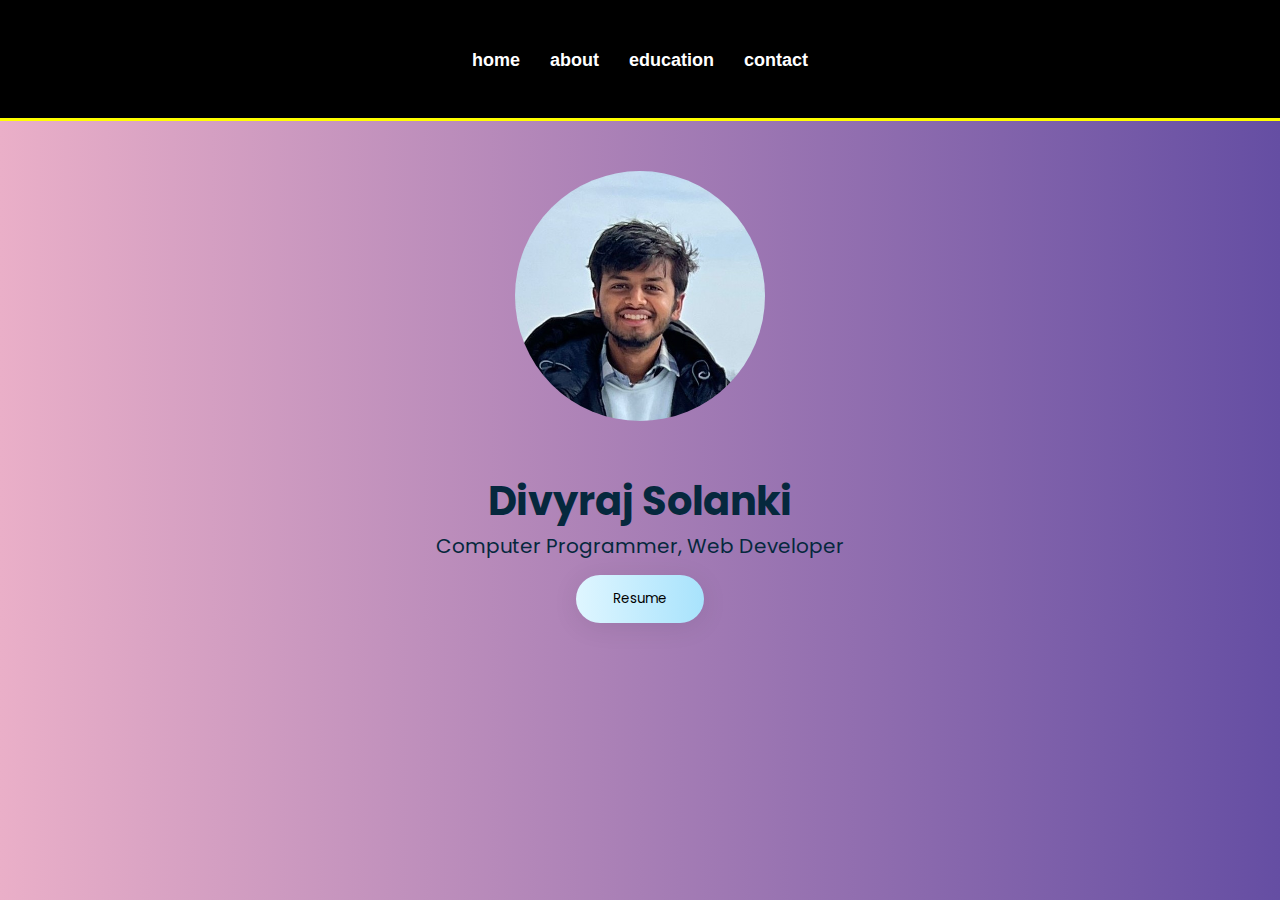
<file: index.html>
<!DOCTYPE html>
<html lang="en">
    <head>
        <meta name="viewport" content="with=device-width, initial-scale=1.0">
        <meta name="author" content="Ayush Prasai" />
        <title>home</title>
        <link rel="stylesheet" href="Style.css">
        <link rel="preconnect" href="https://fonts.googleapis.com">
<link rel="preconnect" href="https://fonts.gstatic.com" crossorigin>
<link href="https://fonts.googleapis.com/css2?family=Bangers&family=Press+Start+2P&display=swap" rel="stylesheet">
<link rel="preconnect" href="https://fonts.googleapis.com">
<link rel="preconnect" href="https://fonts.gstatic.com" crossorigin>
<link href="https://fonts.googleapis.com/css2?family=Poppins:wght@300;400;600&display=swap" rel="stylesheet">
    </head>
    <body>
        <header class="header">
            <nav class="navigation">
                <ul>
                    <li><a href="index.html">home</a></li>
                    <li><a href="About.html">about</a></li>
                    <li><a href="Goals.html">education</a></li>
                    <li><a href="Contact.html">contact</a></li>
                </ul>
            </nav>   
        </header>
        <section class="content">
        <div class="Image">
            <a><img src="IMG_1056.JPG" alt="dvyrj" class="image"></a>
        </div>
        <section class="Intro">
            <h1>Divyraj Solanki</h1>
            <p>Computer Programmer, Web Developer</p>
            </section>
            <br>
            <div class="Nav"><a href="https://my.indeed.com/p/divyrajs-sgmj6nl" download="GFG">
                <button class="button" type="button">Resume</button>
                </a>
            </div>
              
                 
                    
                 
            
        </section> 
    </body>
</html>
</file>
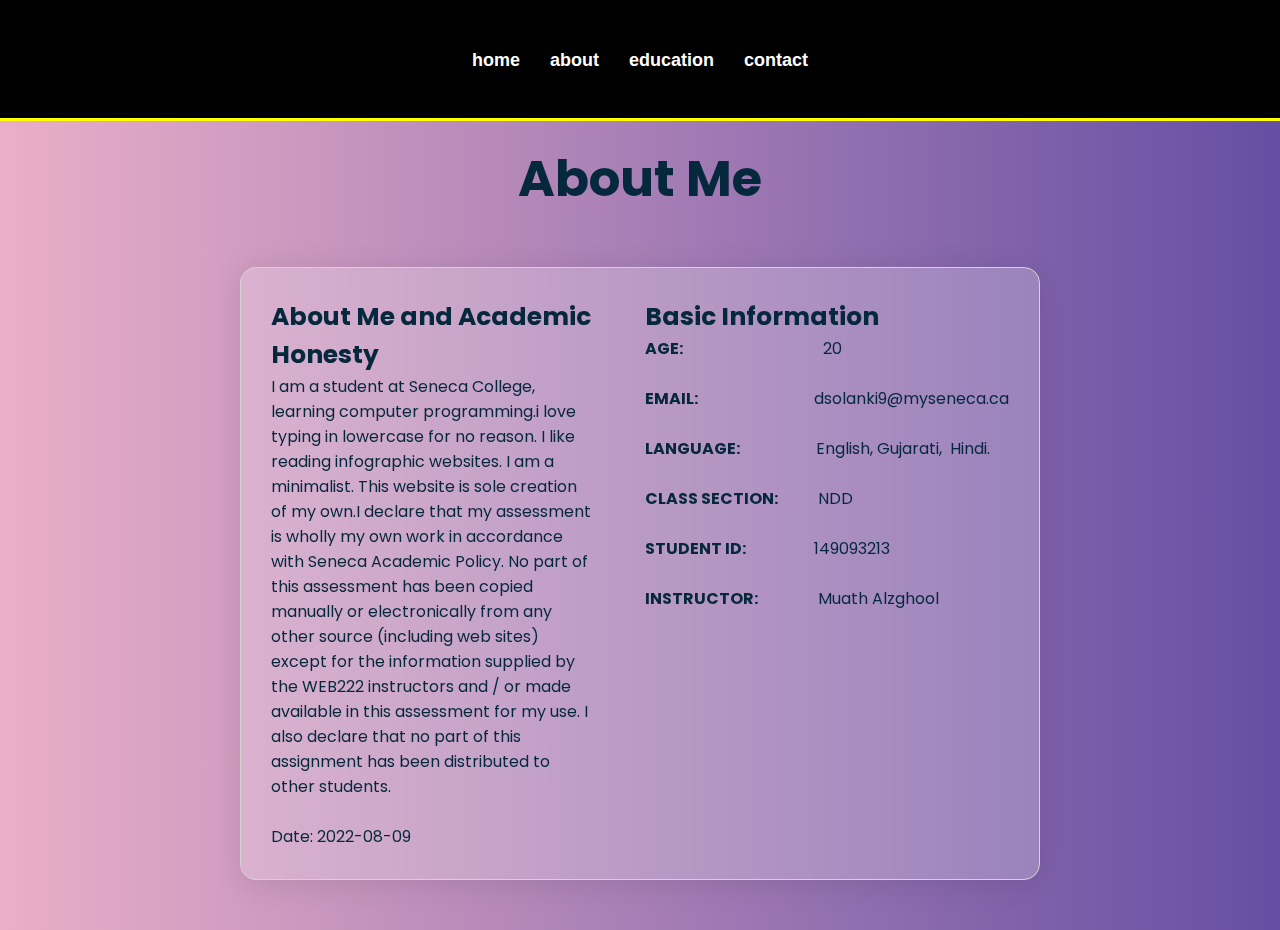
<file: About.html>
<!DOCTYPE html>
<html lang="en">
    <head>
        <meta name="viewport" content="with=device-width, initial-scale=1.0">
        <meta name="author" content="Divyraj Solanki" />
        <title>About</title>
        <link rel="stylesheet" href="Style.css"><link rel="preconnect" href="https://fonts.googleapis.com">
        <link rel="preconnect" href="https://fonts.gstatic.com" crossorigin>
        <link href="https://fonts.googleapis.com/css2?family=Bangers&family=Press+Start+2P&display=swap" rel="stylesheet">
        <link rel="preconnect" href="https://fonts.googleapis.com">
<link rel="preconnect" href="https://fonts.gstatic.com" crossorigin>
<link href="https://fonts.googleapis.com/css2?family=Poppins:wght@300;400;600&display=swap" rel="stylesheet">

    </head>
    <body>
        <header class="header">
            <nav class="navigation">
                <ul>
                    <li><a href="index.html">home</a></li>
                    <li><a href="About.html">about</a></li>
                    <li><a href="Goals.html">education</a></li>
                    <li><a href="Contact.html">contact</a></li>
                </ul>
            </nav>   
        </header>

        <div class="education"><h1>About Me</h1></div>

        <section class="content">
            <section class="About">
                <div class="Academic_intregety">
                    <h3>About Me and Academic Honesty</h3>
                    <p>I am a student at Seneca College, learning computer programming.i love typing in lowercase for no reason. I like reading infographic websites. I am a minimalist. This website is sole creation of my own.I declare that my assessment is wholly my own work in accordance with Seneca Academic Policy. No part of this assessment has been copied manually or electronically from any other source (including web sites) except for the information supplied by the WEB222 instructors and / or made available in this assessment for my use. I also declare that no part of this assignment has been distributed to other students.</p>
                    <br>
                    <p>Date: 2022-08-09</p>
                </div>
                <div class="Basic">
                    <h3>Basic Information</h3>
                    <p><b>AGE:</b>&nbsp;&nbsp;&nbsp;&nbsp;&nbsp;&nbsp;&nbsp;&nbsp;&nbsp;&nbsp;&nbsp;&nbsp;&nbsp;&nbsp;&nbsp;&nbsp;&nbsp;&nbsp;&nbsp;&nbsp;&nbsp;&nbsp;&nbsp;&nbsp;&nbsp;&nbsp;&nbsp;&nbsp;&nbsp;&nbsp;&nbsp;&nbsp;&nbsp;&nbsp; 20</p><br>
                    <p><b>EMAIL:</b>&nbsp;&nbsp;&nbsp;&nbsp;&nbsp;&nbsp;&nbsp;&nbsp;&nbsp;&nbsp;&nbsp;&nbsp;&nbsp;&nbsp;&nbsp;&nbsp;&nbsp;&nbsp;&nbsp;&nbsp;&nbsp;&nbsp;&nbsp;&nbsp;&nbsp;&nbsp;&nbsp;&nbsp;&nbsp;dsolanki9@myseneca.ca</p><br>
                    <p><b>LANGUAGE:</b>&nbsp;&nbsp;&nbsp;&nbsp;&nbsp;&nbsp;&nbsp;&nbsp;&nbsp;&nbsp;&nbsp;&nbsp;&nbsp;&nbsp;&nbsp;&nbsp;&nbsp;&nbsp;&nbsp;English,&nbsp;Gujarati,&nbsp;&nbsp;Hindi.</p><br>
                    <p><b>CLASS SECTION:</b>&nbsp;&nbsp;&nbsp;&nbsp;&nbsp;&nbsp;&nbsp;&nbsp;&nbsp;&nbsp;NDD</p><br>
                    <p><b>STUDENT ID:</b>&nbsp;&nbsp;&nbsp;&nbsp;&nbsp;&nbsp;&nbsp;&nbsp;&nbsp;&nbsp;&nbsp;&nbsp;&nbsp;&nbsp;&nbsp;&nbsp;&nbsp;149093213</p><br>
                    <p><b>INSTRUCTOR:</b>&nbsp;&nbsp;&nbsp;&nbsp;&nbsp;&nbsp;&nbsp;&nbsp;&nbsp;&nbsp;&nbsp;&nbsp;&nbsp;&nbsp;&nbsp;Muath Alzghool</p><br>
                </div>
            </section>

          
        </section>
    </body>
</html>
</file>
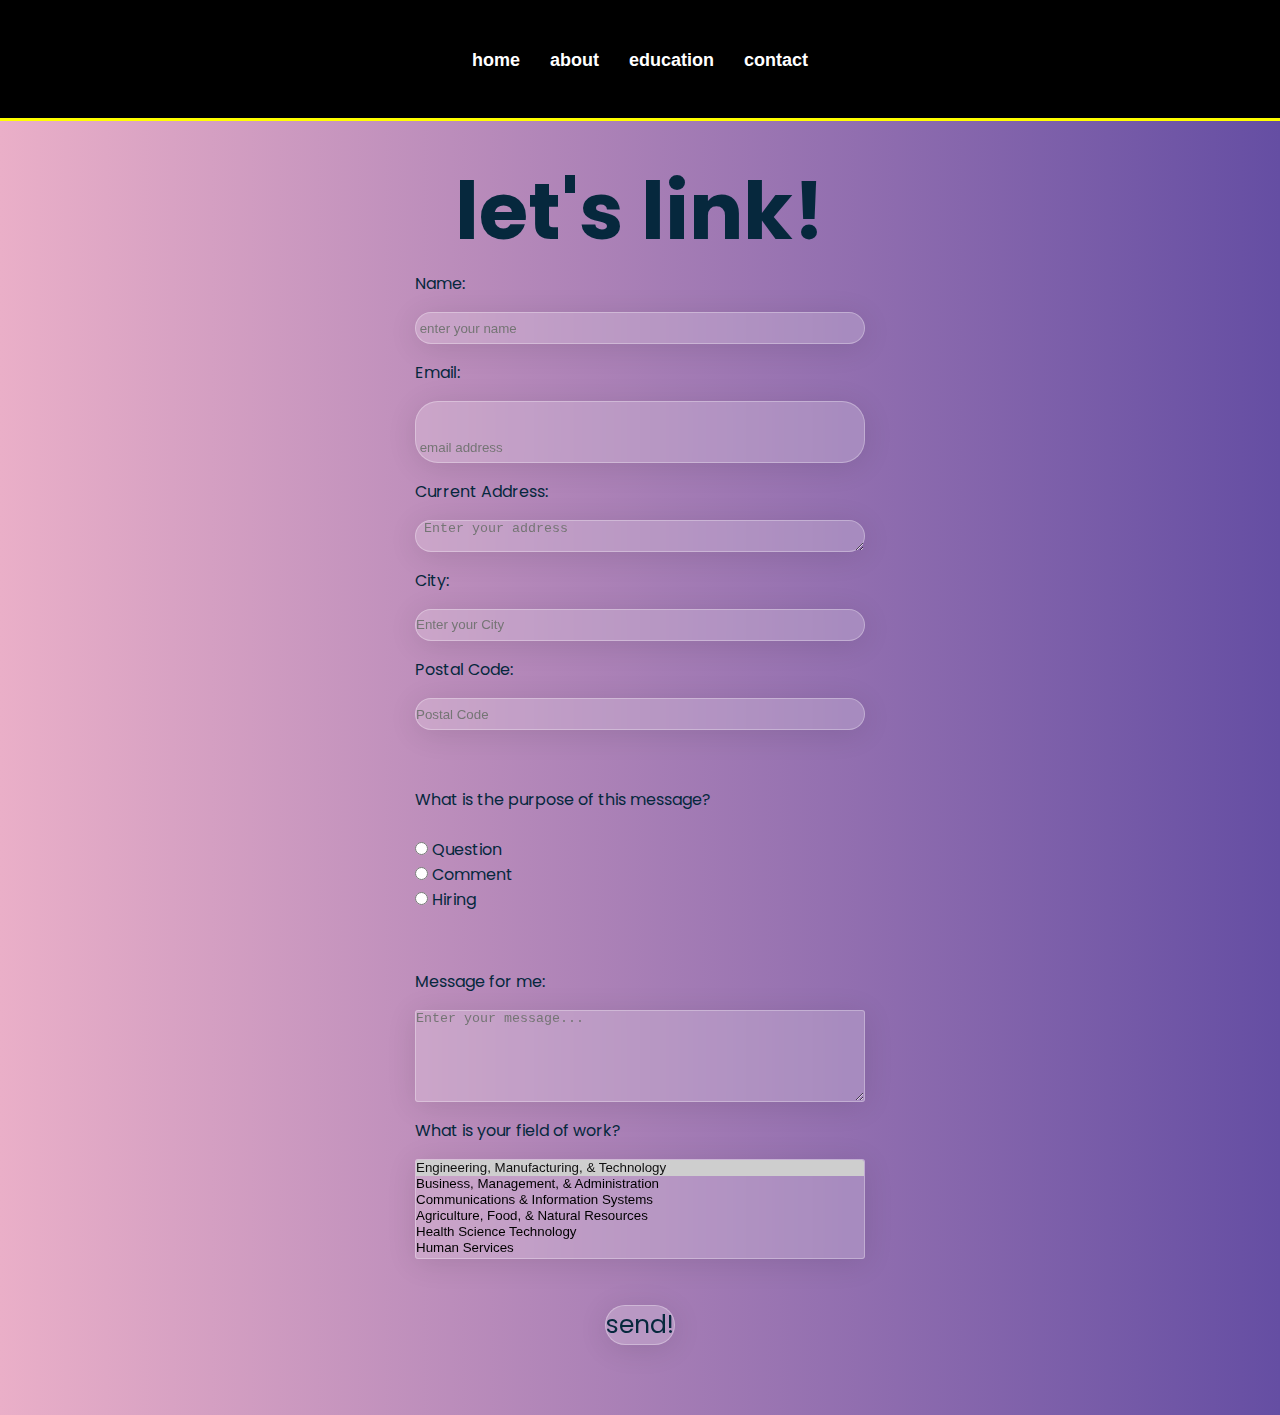
<file: Contact.html>
<!DOCTYPE html>
<html lang="en">
    <head>
        <meta name="viewport" content="width=device-width, initial-scale=1">
        <meta name="author" content="Divyraj Solanki" />
        <title>Goals</title>
        <link rel="stylesheet" href="Style.css">
        <link rel="preconnect" href="https://fonts.googleapis.com">
<link rel="preconnect" href="https://fonts.gstatic.com" crossorigin>
<link href="https://fonts.googleapis.com/css2?family=Bangers&family=Press+Start+2P&display=swap" rel="stylesheet">
<link rel="preconnect" href="https://fonts.googleapis.com">
<link rel="preconnect" href="https://fonts.gstatic.com" crossorigin>
<link href="https://fonts.googleapis.com/css2?family=Poppins:wght@300;400;600&display=swap" rel="stylesheet">
    </head>
    <body>
        <header class="header">
            <nav class="navigation">
                <ul>
                    <li><a href="index.html">home</a></li>
                    <li><a href="About.html">about</a></li>
                    <li><a href="Goals.html">education</a></li>
                    <li><a href="Contact.html">contact</a></li>
                </ul>
            </nav>   
        </header>
        <h1 class="link">let's link!</h1>
        <section class="Form">
            


            <div class="contact-content">
                <form action="https://httpbin.org/post" class="contact-form" id="contact-form" method="POST">
                    <label for="name">Name:</label>
                    <input type="text" id="name" name="name" placeholder=" enter your name" class="name format">

                    <label for="email">Email:</label>
                    <input type="text" name="email" id="email" placeholder=" email address" class="email format">

                    <label for="address">Current Address:</label>
                    <textarea name="address" id="address" cols="30" rows="2" placeholder=" Enter your address" class="address"></textarea>

                    <label for="name">City:</label>
                    <input class="format" type="text" id="city" name="city" list="suggestions" placeholder="Enter your City">
                    <datalist id="suggestions">
                        <option label="Barrie" value="Barrie"></option>
                        <option label="Calgary" value="Calgary"></option>
                        <option label="Chibougamau" value="Chibougamau"></option>
                        <option label="Edmonton" value="Edmonton"></option>
                        <option label="Hamilton" value="Hamilton"></option>
                        <option label="Ottawa" value="Ottawa"></option>
                        <option label="Montreal" value="Montreal"></option>
                        <option label="Scarborough" value="Scarborough"></option>
                        <option label="Toronto" value="Toronto"></option>
                        <option label="Vancouver" value="Vancouver"></option>
                        <option label="Winnipeg" value="Winnipeg"></option>
                    </datalist>

                    <label for="pCode">Postal Code:</label>
                    <input name="Postal_Code" type="text" id="pCode" class="format" placeholder="Postal Code">

                    <br>
                    <div class="radio-btns">
                        <label for="purpose">What is the purpose of this message?</label><br><br>
                        <input type="radio" id="question" name="purpose" value="question">
                        <label for="question">Question</label><br>
                        <input type="radio" id="comment" name="purpose" value="comment">
                        <label for="comment">Comment</label><br>
                        <input type="radio" id="hiring" name="purpose" value="hiring">
                        <label for="hiring">Hiring</label>
                    </div>
                    <br>

                    <label for="message">Message for me:</label>
                    <textarea name="message" id="message" cols="30" rows="5" placeholder="Enter your message..." class="address"></textarea>

                    <label for="field">What is your field of work?</label>
                    <select name="field" id="field" size="5">
                        <option value="Engineering, Manufacturing, &amp; Technology" selected="">Engineering, Manufacturing, &amp; Technology</option>
                        <option value="Business, Management, &amp; Administration">Business, Management, &amp; Administration</option>
                        <option value="Communications &amp; Information Systems">Communications &amp; Information Systems</option>
                        <option value="Agriculture, Food, &amp; Natural Resources">Agriculture, Food, &amp; Natural Resources</option>
                        <option value="Health Science Technology">Health Science Technology</option>
                        <option value="Human Services">Human Services</option>
                        <option value="Other">Other</option>
                     </select>                       

                     <div class="submit">
                        <input name="submit" id="send" type="submit" value="send!">
                    </div>
                    <div id="error"></div>
                </form>
            </div>
        </section>
    </body>
</html>
</file>
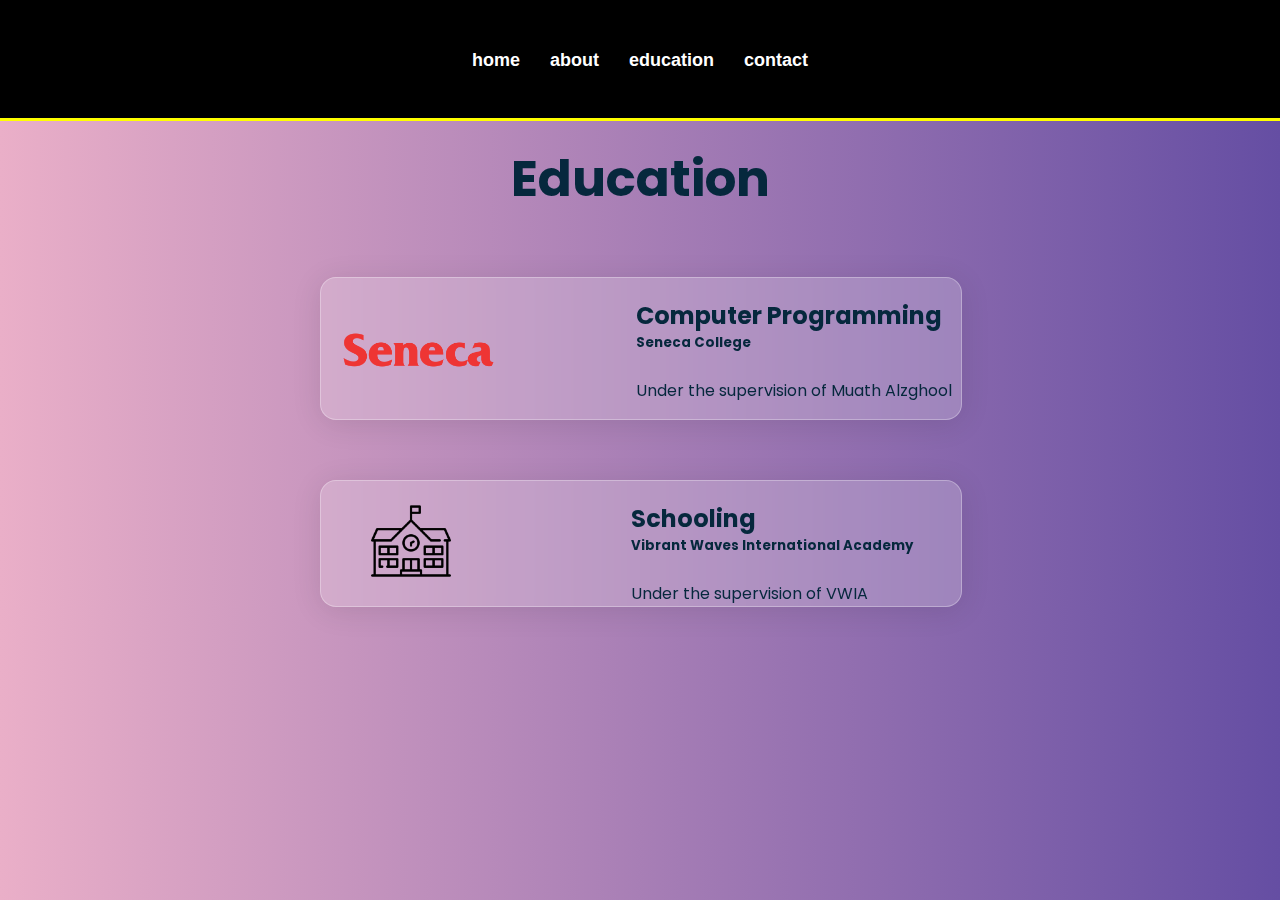
<file: Goals.html>
<!DOCTYPE html>
<html lang="en">
    <head>
        <meta name="viewport" content="width=device-width, initial-scale=1">
        <meta name="author" content="Divyraj Solanki" />
        <title>Goals</title>
        <link rel="stylesheet" href="Style.css">
        <link rel="preconnect" href="https://fonts.googleapis.com">
<link rel="preconnect" href="https://fonts.gstatic.com" crossorigin>
<link href="https://fonts.googleapis.com/css2?family=Bangers&family=Press+Start+2P&display=swap" rel="stylesheet">
<link rel="preconnect" href="https://fonts.googleapis.com">
<link rel="preconnect" href="https://fonts.gstatic.com" crossorigin>
<link href="https://fonts.googleapis.com/css2?family=Poppins:wght@300;400;600&display=swap" rel="stylesheet">
    </head>
    <body>
        <header class="header">
            <nav class="navigation">
                <ul>
                    <li><a href="index.html">home</a></li>
                    <li><a href="About.html">about</a></li>
                    <li><a href="Goals.html">education</a></li>
                    <li><a href="Contact.html">contact</a></li>
                </ul>
            </nav>   
        </header>

        
        <div class="education"><h1>Education</h1></div>
      
        <div class="snc-div">
            <div class="snc-img">
                <img src="Seneca_College-Logo.wine.png" alt="snc-clg" height="130px">
            </div>
            <div class="snc-text"><h2>Computer Programming</h2>
                <h5>Seneca College</h5><br>
                <p>Under the supervision of Muath Alzghool</p></div>
        </div>
       
        <div class="snc-div">
            <div class="skl-img">
                <img src="school.png" alt="school" height="80px">
            </div>
            <div class="snc-text"><h2>Schooling</h2>
                <h5>Vibrant Waves International Academy</h5><br>
                <p>Under the supervision of VWIA</p></div>
        </div>
       
    </body>
</html>
</file>
<file: Style.css>
*{
    margin:0;
    padding:0;
}
body{
    width: 500;
}
.header{
    min-width: 400px;
    min-height: 13vh;
    width: 100%;
    text-align: center;
    background-color: black;
    background-position: center;
    background-size: cover;
    position: relative;


}
.header h1{
    font-style:"Bebas Neue";
    color: #D3D3D3;
    font-size: 60px;
}
.navigation ul {
    display: flex;
    justify-content: center;
    align-items: center;
    font: bold 18px "Helvetica Neue", Helvetica, Arial, sans-serif;
    margin: 0;
    padding: 50px;

}
.navigation li {
    display: inline-block;
}
.navigation a {
    /* background: #ffffff; */
    color: #fff;
    padding: 5px 15px;
    text-decoration: none;
}

.navigation ul::after {
    content: '';
    position: absolute;
    width: 100%;
    height: 3px;
    background-color:yellow;
    bottom: 0;
    left: 0;
    transform: scaleX(0);
    transform-origin: bottom;
    transition: transform 0.25s ease-out;
  }
  
  .navigation ul:hover:after {
    transform: scaleX(1);
  }


.navigation a::after {
    content: '';
    position: absolute;
    width: 100%;
    height: 3px;
    background-color: yellow;
    bottom: 0;
    left: 0;
    transform: scaleX(0);
    transform-origin: bottom;
    transition: transform 0.25s ease-out;
  }
  
  .navigation a:hover:after {
    transform: scaleX(1);
  }

/* .navigation a:hover {
    background: #717171;
    box-shadow: inset 0 0 10px 1px rgba(10, 10, 10, 0.3);
} */
.navigation li:first-child a {
    border-radius: 4px 0 0 4px;
    margin-left: 0px;
}

.navigation li:last-child a {
    border-right: 0;
    border-radius: 0 4px 4px 0;
}
body {
   

    /* From https://css.glass */


background: #654ea3;  
background: -webkit-linear-gradient(to right, #eaafc8, #654ea3);  
background: linear-gradient(to right, #eaafc8, #654ea3);
    
}
.image {
    display: block;
    margin-left: auto;
    margin-right: auto;
    margin-top: 50px;
    margin-bottom: 50px;
    /* width: 350px; */
    height: 250px;
    border-radius: 50%;
}
.Intro p{
    font-family: Poppins;
    text-align: center;
    color:#06283D;
    font-size: 20px;

}
.Intro h1{
    font-family: Poppins;
    color:#06283D;

    text-align: center;
    font-size: 40px;
}
   /*-----------------------------------------------------------------------------*/

/* .button {
    text-decoration: none;
 position: absolute;
 border: none;
 font-size: 14px;
 font-family: inherit;
 color: #fff;
 width: 9em;
 height: 3em;
 line-height: 2em;
 text-align: center;
 background: linear-gradient(90deg,#03a9f4,#f441a5,#ffeb3b,#03a9f4);
 background-size: 300%;
 border-radius: 30px;
 z-index: 1;
} */
.button{
    /* From https://css.glass */
background: rgba(255, 255, 255, 0.2);
border-radius: 16px;
box-shadow: 0 4px 30px rgba(0, 0, 0, 0.1);
backdrop-filter: blur(5px);
-webkit-backdrop-filter: blur(5px);
border: 1px solid rgba(255, 255, 255, 0.3);
width: 9em;
height: 3em;
line-height: 2em;
text-align: center;
font-family: Poppins;
}
button:hover {
    animation: ani 8s linear infinite;
    border: none;
   }

   @keyframes ani {
    0% {
     background-position: 0%;
    }
   
    100% {
     background-position: 400%;
    }
   }
   
   button:before {
    content: '';
    position: absolute;
    top: -5px;
    left: -5px;
    right: -5px;
    bottom: -5px;
    z-index: -1;
    background: linear-gradient(90deg,#DFF6FF,#03a9f4);
    background-size: 400%;
    border-radius: 35px;
    transition: 1s;
   }
   
   button:hover::before {
    filter: blur(20px);
   }
   
   button:active {
    background: linear-gradient(32deg,#03a9f4,#f441a5,#ffeb3b,#03a9f4);
   }

   
   /*-----------------------------------------------------------------------------*/

.About {
    display: flex;
    /* background: ghostwhite; */
    /* From https://css.glass */
background: rgba(255, 255, 255, 0.22);
border-radius: 16px;
box-shadow: 0 4px 30px rgba(0, 0, 0, 0.1);
backdrop-filter: blur(7.9px);
-webkit-backdrop-filter: blur(7.9px);
border: 1px solid rgba(255, 255, 255, 0.3);
    padding:30px;
    border: 1px solid lightgray;
    color:#06283D;
    margin: 50px;
}
.Academic_intregety{
    font-family: Poppins;
    width:50%;
    color:#06283D;

}
.Basic {
    font-family: Poppins;
    width: 50%;
    margin-left: 50px;
    color:#06283D;

}
.Academic_intregety h3{
    font-size: 25px;
    color:#06283D;

} 
.Basic h3{
    font-size: 25px;
    color:#06283D;

}
.Nav a{
    color: Black;
}
.Nav {
    display: flex;
    justify-content: center;
    align-items: center;
    font: bold 15px Poppins;
    margin: 0;
    padding: 0;
}
.Nav li {
    display: inline-block;
}

a:hover {
    color: yellow;
  }
/* .Nav li:first-child a{
    
    border-radius: 14px 14px 14px 14px;
    background: black;
    background: linear-gradient(white, rgb(180, 175, 175));
    border-right: 1px solid rgba(10, 10, 10, 0.3);
    color: black;
    padding: 5px 15px;
    text-decoration: none;
    margin-left: 330px;
} */
.Nav li:first-child a:hover{
    background: yellow;
    box-shadow: inset 0 0 10px 1px rgba(10, 10, 10, 0.3);
}
.Nav li:last-child a{
    
    margin-left: 30px;
    border-radius: 14px 14px 14px 14px;
    background: black;
    background: linear-gradient(black(180, 175, 175),rgb(33, 32, 32) );
    border-right: 1px solid rgba(10, 10, 10, 0.3);
    color: yellow;
    padding: 5px 15px;
    /* text-decoration: none; */
}
.Nav li:last-child a:hover{
    background: yellow;
    box-shadow: inset 0 0 10px 1px rgba(10, 10, 10, 0.3);
}

.Box{

    padding:10px;
    border: 1px solid lightgray;
    margin: 10px;
    display: flex;
    /* From https://css.glass */
background: rgba(255, 255, 255, 0.2);
border-radius: 16px;
box-shadow: 0 4px 30px rgba(0, 0, 0, 0.1);
backdrop-filter: blur(5px);
-webkit-backdrop-filter: blur(5px);
border: 1px solid rgba(255, 255, 255, 0.3);

}
.box1{
    text-align: center;
    vertical-align: middle;
    /* background: blue; */
    border:1px solid black;
    padding: 10px;
    margin:10px;
    height: 100px;
    width:200px;
    /* From https://css.glass */
/* background: rgba(255, 255, 255, 0.2);
border-radius: 16px;
box-shadow: 0 4px 30px rgba(0, 0, 0, 0.1);
backdrop-filter: blur(5px);
-webkit-backdrop-filter: blur(5px);
border: 1px solid rgba(255, 255, 255, 0.3); */
}


.Edu1 h1{
    text-align: center;
    font-family: Poppins;
    color:#06283D;

}
.box2{
    margin-top:15px;
}
.Box a{
    text-decoration: none;
    color:#06283D;

}
.Form{
    font-family: Poppins;
    align-items: center;
    color:#06283D;


}


.link {
    padding-top: 30px;
    text-align: center;
    font-size: 80px;
    font-family: Poppins;
    color:#06283D;

}
.fname{
    align-items: center;
    padding-top: 30px;
    
    display: flex;
    justify-content: center;
    /* margin-left: 200px; */
}
.lname{
    /* margin-left: 200px; */
    padding-top: 30px;
    display: flex;
    justify-content: center;
}

.Box1{
  /* From https://css.glass */
background: rgba(255, 255, 255, 0.2);
border-radius: 16px;
box-shadow: 0 4px 30px rgba(0, 0, 0, 0.1);
backdrop-filter: blur(5px);
-webkit-backdrop-filter: blur(5px);
border: 1px solid rgba(255, 255, 255, 0.3);
}
.email{
    padding-top: 30px;
    display: flex;
    justify-content: center;
}

.about{
    padding-top: 30px;
    display: flex;
    justify-content: center;}
.city{
    padding-top: 30px;
    display: flex;
    justify-content: center;}
.message{
    padding-top: 30px;
    display: flex;
    justify-content: center;}
.message textarea {
    min-height: 40px;
    min-width: 200px;
    
}
.submit{
    padding-top: 30px;
    display: flex;
    justify-content: center;
   padding-bottom: 32px;
   margin-bottom: 22px;
}
.phone{
    padding-top: 30px;
    display: flex;
    justify-content: center;}
.Box1 h1{
    text-align: center;
    font-size: 60px;
    text-shadow: 0px 0px 10px#717171;
}
.half{
    display: flex;
}
.right{
    display: block;
    height:400px;
    width: 500px;
    margin-left: auto;
    margin-right: auto;
    margin-top: 5px;
    border: black;
    padding: 10px;
}
.content{
    min-width: 400px;
    max-width: 900px;
    margin: auto;
}
.Box1 p{
    font-size: 22px;
    margin: auto;
    margin-left: 50px;
    margin-right: 50px;
}.Box1 h2{
    margin-left: 20px;
    text-align: left;
    font-size: 40px;
    text-decoration: underline;
    text-shadow: 0px 0px 10px#717171;
}
.Box1 video{
    width: 500px;
    height: 500px;
}
.Edu1 h1{
    font-size: 30px;
}
.Form h1{
    font-size: 30px;
}

.snc-img{
    margin-top: 7px;
}

.snc-div{
    display: inline-flex;
    margin-top: 60px;
margin-left: 25%;


    width: 50%;
    /* From https://css.glass */
background: rgba(255, 255, 255, 0.2);
border-radius: 16px;
box-shadow: 0 4px 30px rgba(0, 0, 0, 0.1);
backdrop-filter: blur(5px);
-webkit-backdrop-filter: blur(5px);
border: 1px solid rgba(255, 255, 255, 0.3);
}

.snc-text{
    padding-top: 20px;
    padding-left: 120px;
    font-family: Poppins;
    color:#06283D;

}

.skl-img{
    margin-top: 20px;
    margin-left: 50px;
    margin-right: 60px;
}

.education{
    justify-content: center;
    display: flex;
    align-items: center;
    padding-top: 20px;
    font-family: Poppins;
    font-size: 25px;
    color:#06283D;

}


.contact-form {
    max-width: 450px;
    margin: auto;
    width: 100%;
    display: grid;
    row-gap: 1rem;

    
}

#name{
    height: 30px;
    /* From https://css.glass */
background: rgba(255, 255, 255, 0.2);
border-radius: 23px;
box-shadow: 0 4px 30px rgba(0, 0, 0, 0.1);
backdrop-filter: blur(5px);
-webkit-backdrop-filter: blur(5px);
border: 1px solid rgba(255, 255, 255, 0.3);
}

#email{
    height: 30px;
    /* From https://css.glass */
background: rgba(255, 255, 255, 0.2);
border-radius: 23px;
box-shadow: 0 4px 30px rgba(0, 0, 0, 0.1);
backdrop-filter: blur(5px);
-webkit-backdrop-filter: blur(5px);
border: 1px solid rgba(255, 255, 255, 0.3);
}

#address{
    height: 30px;
    /* From https://css.glass */
background: rgba(255, 255, 255, 0.2);
border-radius: 23px;
box-shadow: 0 4px 30px rgba(0, 0, 0, 0.1);
backdrop-filter: blur(5px);
-webkit-backdrop-filter: blur(5px);
border: 1px solid rgba(255, 255, 255, 0.3);
}

#city{
    height: 30px;
    /* From https://css.glass */
background: rgba(255, 255, 255, 0.2);
border-radius: 23px;
box-shadow: 0 4px 30px rgba(0, 0, 0, 0.1);
backdrop-filter: blur(5px);
-webkit-backdrop-filter: blur(5px);
border: 1px solid rgba(255, 255, 255, 0.3);
}

#pCode{
    height: 30px;
    /* From https://css.glass */
background: rgba(255, 255, 255, 0.2);
border-radius: 23px;
box-shadow: 0 4px 30px rgba(0, 0, 0, 0.1);
backdrop-filter: blur(5px);
-webkit-backdrop-filter: blur(5px);
border: 1px solid rgba(255, 255, 255, 0.3);
}

#message{
    height: 90px;
    /* From https://css.glass */
background: rgba(255, 255, 255, 0.2);
border-radius:  3px;
box-shadow: 0 4px 30px rgba(0, 0, 0, 0.1);
backdrop-filter: blur(5px);
-webkit-backdrop-filter: blur(5px);
border: 1px solid rgba(255, 255, 255, 0.3);
}

#field{
    height: 100px;
    /* From https://css.glass */
background: rgba(255, 255, 255, 0.2);
border-radius: 3px;
box-shadow: 0 4px 30px rgba(0, 0, 0, 0.1);
backdrop-filter: blur(5px);
-webkit-backdrop-filter: blur(5px);
border: 1px solid rgba(255, 255, 255, 0.3);
}





#send{
    background: rgba(255, 255, 255, 0.2);
border-radius: 20px;
box-shadow: 0 4px 30px rgba(0, 0, 0, 0.1);
backdrop-filter: blur(5px);
-webkit-backdrop-filter: blur(5px);
border: 1px solid rgba(255, 255, 255, 0.3);
font-family: Poppins;
color:#06283D;

font-size: 25px;
}
</file>
